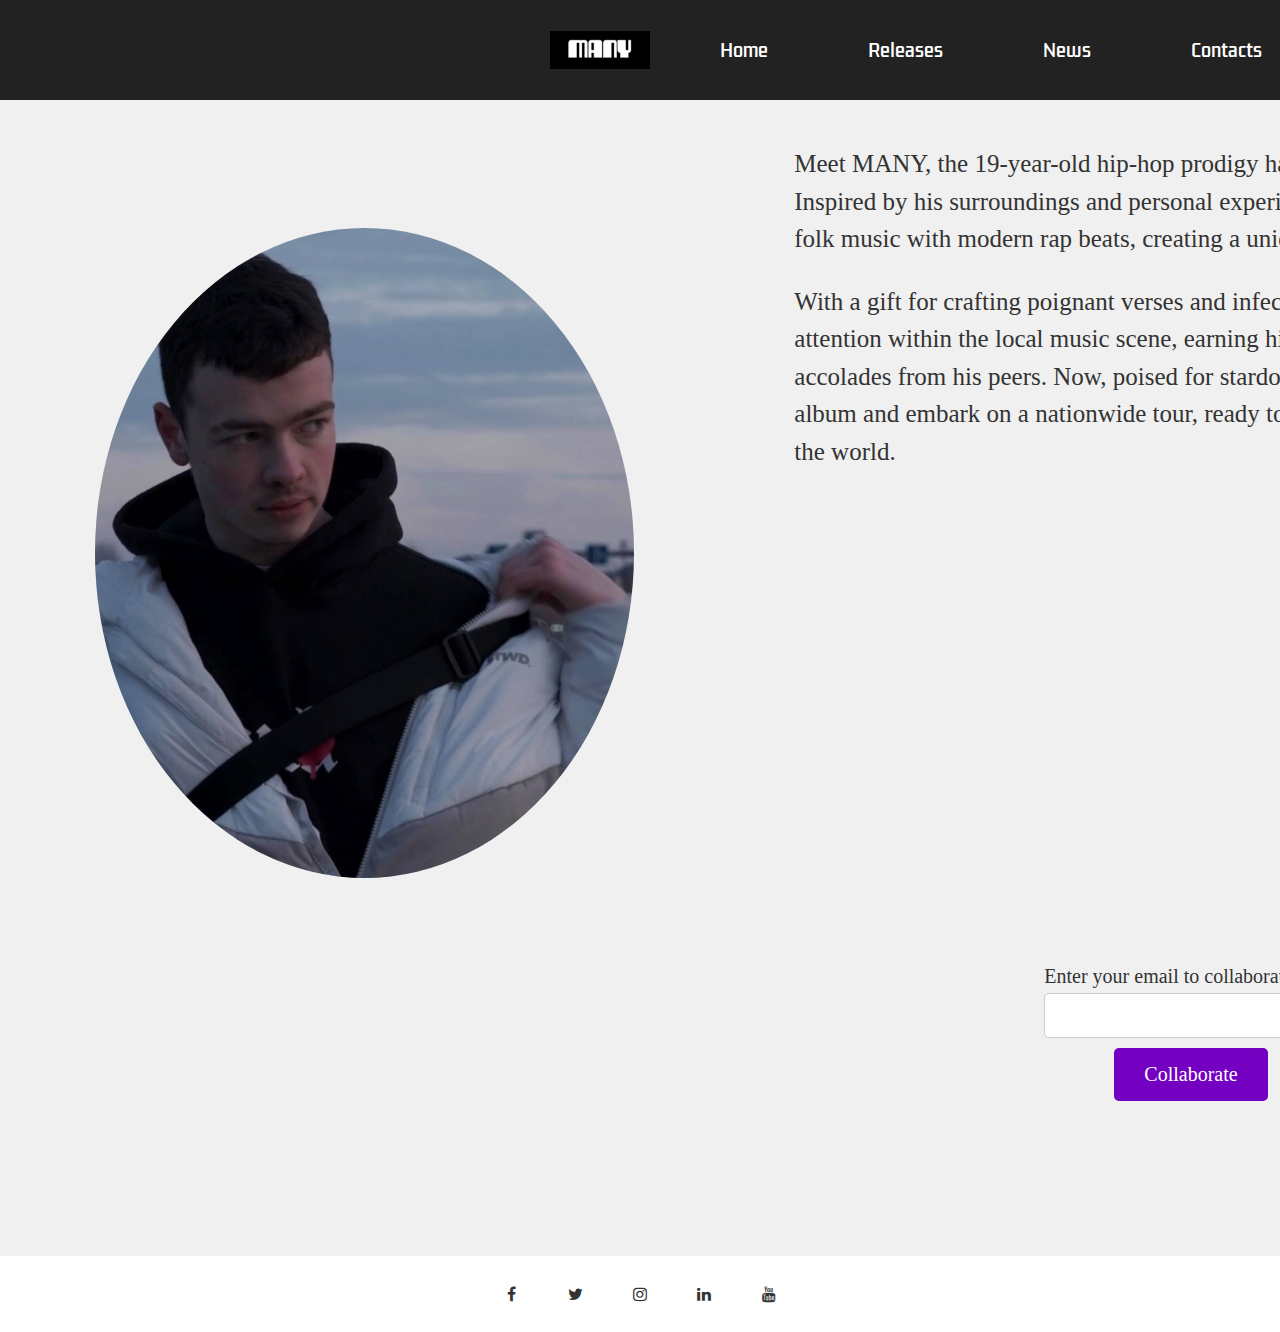
<file: index.html>
<!DOCTYPE html>
<html>
<head>
	<title>My Webpage</title>
	<link rel="stylesheet" type="text/css" href="style.css">
  <link rel="stylesheet" href="https://cdnjs.cloudflare.com/ajax/libs/font-awesome/4.7.0/css/font-awesome.min.css">
  <link rel="preconnect" href="https://fonts.googleapis.com">
<link rel="preconnect" href="https://fonts.gstatic.com" crossorigin>
<link rel="preconnect" href="https://fonts.googleapis.com">
<link rel="preconnect" href="https://fonts.gstatic.com" crossorigin>
<link href="https://fonts.googleapis.com/css2?family=Permanent+Marker&family=Sixtyfour&display=swap" rel="stylesheet">
<link rel="preconnect" href="https://fonts.googleapis.com">
<link rel="preconnect" href="https://fonts.gstatic.com" crossorigin>
<link href="https://fonts.googleapis.com/css2?family=Kdam+Thmor+Pro&family=Permanent+Marker&family=Sixtyfour&display=swap" rel="stylesheet">
<body>
  <header>

    <div class="navbar navfont">
      <ul class="nav-list logo-list">
        <li class="logo-item"><a href="index.html"><img src="logo1.png" alt="Logo" class="logo"></a></li>
        <li class="nav-item"><a class="nav-text nav-link" href="index.html">Home</a></li>
        <li class="nav-item"><a class="nav-text nav-link" href="releases.html">Releases</a></li>
        <li class="nav-item"><a class="nav-text nav-link" href="news.html">News</a></li>
        <li class="nav-item"><a class="nav-text nav-link" href="contacts.html">Contacts</a></li>
      </ul>
    </div>
   
  </header>
  <div class="container markertext">

    <img src="My photo.jpg" alt="Your photo" class="photo">
    <div class="text">
        
        <p>Meet MANY, the 19-year-old hip-hop prodigy hailing from Kherson, Ukraine. Inspired by his surroundings and personal experiences, MANY infuses Ukrainian folk music with modern rap beats, creating a unique and captivating sound.</p>
        <p>With a gift for crafting poignant verses and infectious hooks, MANY quickly gained attention within the local music scene, earning him a dedicated following and accolades from his peers. Now, poised for stardom, he prepares to release his debut album and embark on a nationwide tour, ready to share his talent and passion with the world.</p>
        <iframe width="850" height="400" src="https://www.youtube.com/embed/Cxhzi54Jw54?si=x5exzT29Bd3ullS7" title="YouTube video player" frameborder="0" allow="accelerometer; autoplay; clipboard-write; encrypted-media; gyroscope; picture-in-picture; web-share" allowfullscreen class="ytvideo"></iframe>
        <form class="collaboration-form form-container-big nav">
          <label for="email" class="form-label">Enter your email to collaborate:</label><br>
          <input type="email" id="email" name="email" class="form-input" required><br>
          <input type="submit" value="Collaborate" class="form-submit">
        </form> 
    </div>
  </div>
<footer>
  <div class="footer">
      <a href="https://www.facebook.com/sqdslompy/" class="fa fa-facebook"></a>
      <a href="https://twitter.com/?lang=ru" class="fa fa-twitter"></a>
      <a href="https://www.instagram.com/manyoffi/" class="fa fa-instagram"></a>
      <a href="linkedin.com/in/mykhailo-nosenko-54473b290" class="fa fa-linkedin"></a>
      <a href="https://www.youtube.com/channel/UCKWASn-_8icBa-Z08NkekHQ" class="fa fa-youtube"></a>
    </footer>
  </div>
</body>
</html>
</file>
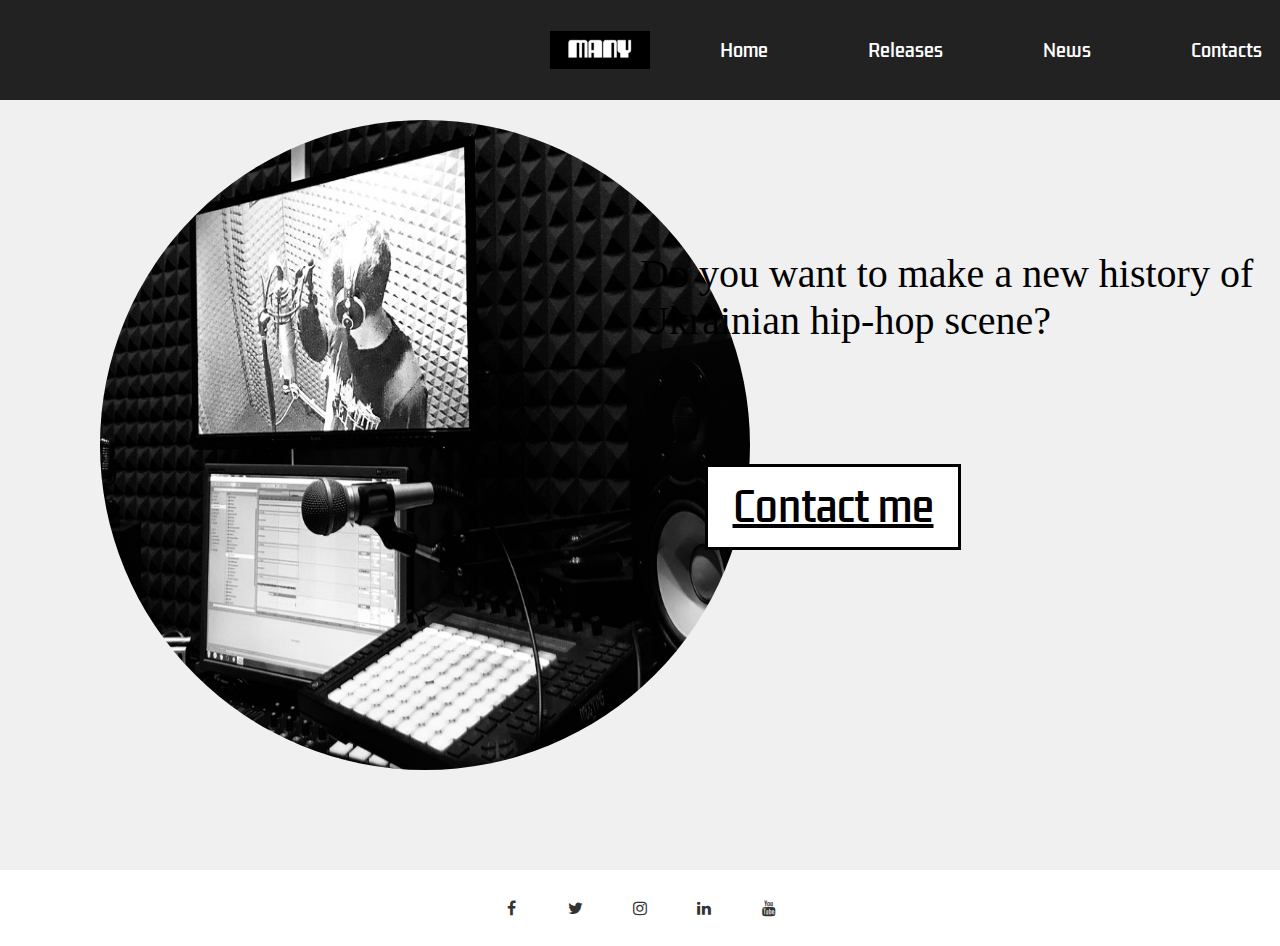
<file: contacts.html>
<!DOCTYPE html>
<html>
<head>
	<title>My Webpage</title>
	<link rel="stylesheet" type="text/css" href="style.css">
  <link rel="stylesheet" href="https://cdnjs.cloudflare.com/ajax/libs/font-awesome/4.7.0/css/font-awesome.min.css">
  <link rel="preconnect" href="https://fonts.googleapis.com">
<link rel="preconnect" href="https://fonts.gstatic.com" crossorigin>
<link rel="preconnect" href="https://fonts.googleapis.com">
<link rel="preconnect" href="https://fonts.gstatic.com" crossorigin>
<link href="https://fonts.googleapis.com/css2?family=Permanent+Marker&family=Sixtyfour&display=swap" rel="stylesheet">
<link rel="preconnect" href="https://fonts.googleapis.com">
<link rel="preconnect" href="https://fonts.gstatic.com" crossorigin>
<link href="https://fonts.googleapis.com/css2?family=Kdam+Thmor+Pro&family=Permanent+Marker&family=Sixtyfour&display=swap" rel="stylesheet">
</head>
<body>
    <header>
  
      <div class="navbar navfont">
        <ul class="nav-list logo-list">
          <li class="logo-item"><a href="index.html"><img src="logo1.png" alt="Logo" class="logo"></a></li>
          <li class="nav-item"><a class="nav-text nav-link" href="index.html">Home</a></li>
          <li class="nav-item"><a class="nav-text nav-link" href="releases.html">Releases</a></li>
          <li class="nav-item"><a class="nav-text nav-link" href="news.html">News</a></li>
          <li class="nav-item"><a class="nav-text nav-link" href="contacts.html">Contacts</a></li>
        </ul>
      </div>
    </header>

    <div class="contacts markertext">
      
      <img src="CONTACTS.JPG" alt="Your photo" class="photocon">
      <div class="textcontacts">
        <p>Do you want to make a new history of Ukrainian hip-hop scene?</p>
        <div class="buttoncont">
        <a href="https://www.instagram.com/manyoffi/" class="button-link navfont">Contact me</a>
      </div>
      </div>
    </div>








    <footer>
        <div class="footer">
      <a href="https://www.facebook.com/sqdslompy/" class="fa fa-facebook"></a>
      <a href="https://twitter.com/?lang=ru" class="fa fa-twitter"></a>
      <a href="https://www.instagram.com/manyoffi/" class="fa fa-instagram"></a>
      <a href="linkedin.com/in/mykhailo-nosenko-54473b290" class="fa fa-linkedin"></a>
      <a href="https://www.youtube.com/channel/UCKWASn-_8icBa-Z08NkekHQ" class="fa fa-youtube"></a>
          </footer>

          </body>
          </html>
</file>
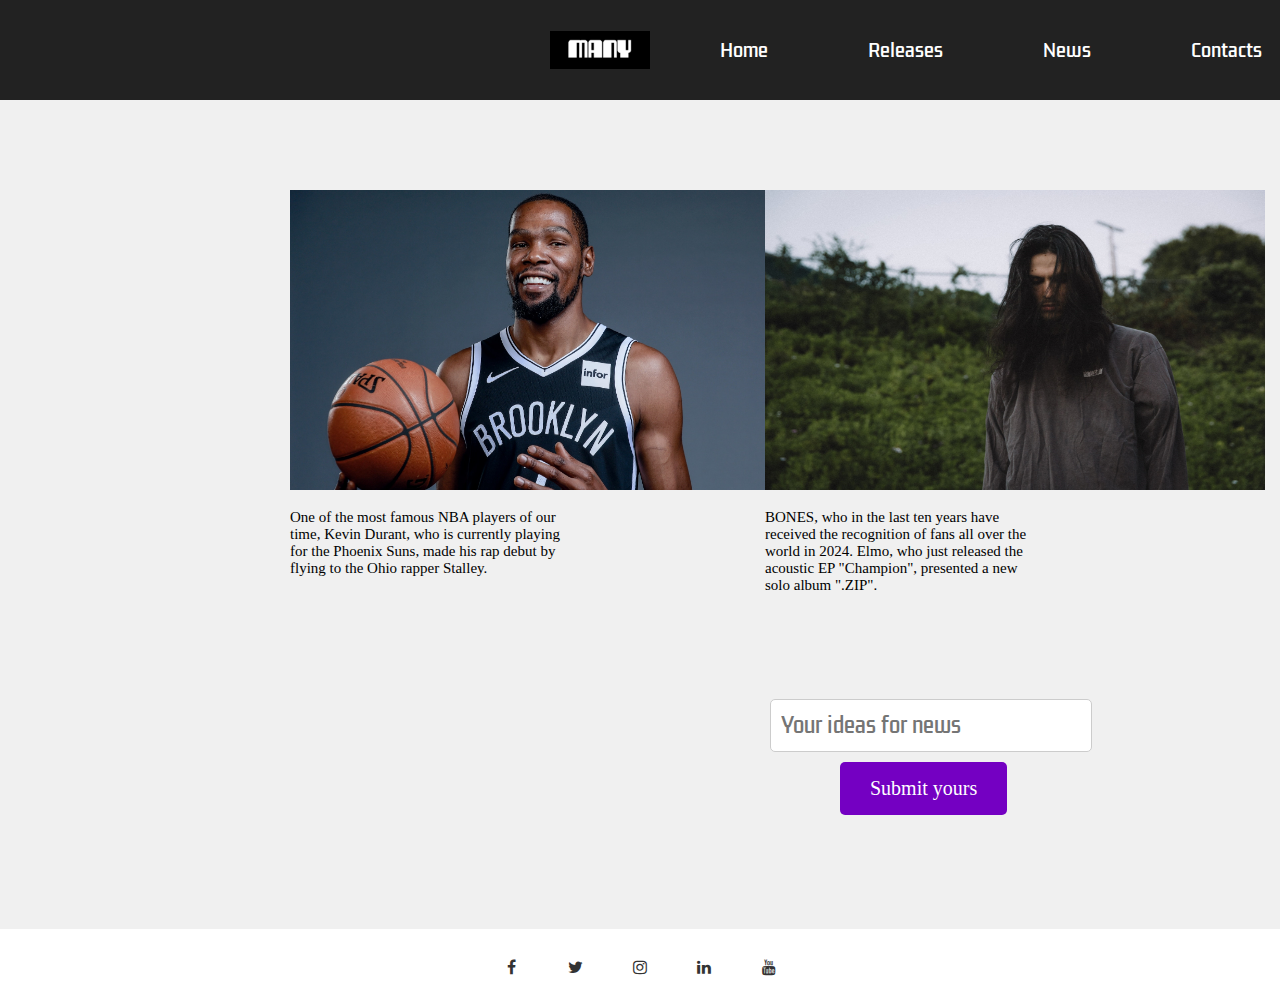
<file: news.html>
<!DOCTYPE html>
<html>
<head>
	<title>My Webpage</title>
	<link rel="stylesheet" type="text/css" href="style.css">
  <link rel="stylesheet" href="https://cdnjs.cloudflare.com/ajax/libs/font-awesome/4.7.0/css/font-awesome.min.css">
  <link rel="preconnect" href="https://fonts.googleapis.com">
<link rel="preconnect" href="https://fonts.gstatic.com" crossorigin>
<link rel="preconnect" href="https://fonts.googleapis.com">
<link rel="preconnect" href="https://fonts.gstatic.com" crossorigin>
<link href="https://fonts.googleapis.com/css2?family=Permanent+Marker&family=Sixtyfour&display=swap" rel="stylesheet">
<link rel="preconnect" href="https://fonts.googleapis.com">
<link rel="preconnect" href="https://fonts.gstatic.com" crossorigin>
<link href="https://fonts.googleapis.com/css2?family=Kdam+Thmor+Pro&family=Permanent+Marker&family=Sixtyfour&display=swap" rel="stylesheet">
</head>
<body>
    <header>
  
      <div class="navbar navfont">
        <ul class="nav-list logo-list">
          <li class="logo-item"><a href="index.html"><img src="logo1.png" alt="Logo" class="logo"></a></li>
          <li class="nav-item"><a class="nav-text nav-link" href="index.html">Home</a></li>
          <li class="nav-item"><a class="nav-text nav-link" href="releases.html">Releases</a></li>
          <li class="nav-item"><a class="nav-text nav-link" href="news.html">News</a></li>
          <li class="nav-item"><a class="nav-text nav-link" href="contacts.html">Contacts</a></li>
        </ul>
      </div>
    </header>

    <div class="newscontentcont markertext">
        <div class="newsmaterial">
            <img src="kevin-durant-nets.jpg" alt="Durant" class="newsimg">
            <div class="newstext">
                <p>One of the most famous NBA players of our time, Kevin Durant, who is currently playing for the Phoenix Suns, made his rap debut by flying to the Ohio rapper Stalley.</p>
            </div>
            </div>
                <div class="newsmaterial">
                    <img src="bones.jpg" alt="Bones" class="newsimg">
                    <div class="newstext">
                    <p>BONES, who in the last ten years have received the recognition of fans all over the world in 2024. Elmo, who just released the acoustic EP "Champion", presented a new solo album ".ZIP".</p>
                </div>
                    </div>
    </div>
    <div class="submnews">
        <div class="buttonsubmit">
            <form class="collaboration-form form-container-big nav">
                <input type="email" placeholder="Your ideas for news" id="email" name="email" class="form-input navfont" required><br>
                <input type="submit" value="Submit yours" class="form-submit">
              </form> 
        </div>
    </div>

    </div>  
            <footer>
                <div class="footer">
                
      <a href="https://www.facebook.com/sqdslompy/" class="fa fa-facebook"></a>
      <a href="https://twitter.com/?lang=ru" class="fa fa-twitter"></a>
      <a href="https://www.instagram.com/manyoffi/" class="fa fa-instagram"></a>
      <a href="linkedin.com/in/mykhailo-nosenko-54473b290" class="fa fa-linkedin"></a>
      <a href="https://www.youtube.com/channel/UCKWASn-_8icBa-Z08NkekHQ" class="fa fa-youtube"></a>
                  </footer>
</div>
          </body>
          </html>
</file>
<file: style.css>
body {
  font-family: Arial, sans-serif;
  background-color: #f0f0f0;
  margin: 0;
  padding: 0;
}


.navbar {
  display: flex; /* Используем flexbox для горизонтального расположения элементов */
  align-items: center; /* Выравниваем элементы по вертикали */
  justify-content: space-between; /* Распределяем элементы по горизонтальной оси */
  background-color: #222; /* Задаем темный фон для панели */
  color: white; /* Задаем белый цвет для текста */
  height: 80px; /* Задаем высоту панели */
  padding: 10px; /* Задаем внутренний отступ для панели */

}

/* Стилизуем список ссылок */
.nav-list {
  display: flex; /* Используем flexbox для горизонтального расположения элементов */
  list-style: none; /* Убираем маркеры для списка */
  margin-left: 500px;
}

/* Стилизуем каждую ссылку */
.nav-link {
  display: block; /* Делаем ссылки блочными, чтобы можно было задать размеры и отступы */
  color: white; /* Задаем белый цвет для текста */
  text-decoration: none; /* Убираем подчеркивание для текста */
  padding: 10px; /* Задаем внутренний отступ для ссылок */
  font-size: 18px; /* Задаем размер шрифта для ссылок */
  transition: color 0.3s ease-in-out; /* Добавляем плавный переход цвета при наведении */
}

.nav-text {
  margin: 0 40px;
}

/* Стилизуем ссылки при наведении */
.nav-link:hover {
  color: #f5f4f2; /* Задаем желтый цвет для текста */
}

.logo-list {
  display: flex;
  justify-content: center;
  align-items: center;
}

.logo {
  width: 100px;
  height: auto;
  margin-right: 20px;
  margin-top: 6px;
}

/* Стилизуем контейнер для фото и текста */
.container {
  max-width: 2000px;
  margin-right: 200px;
  padding: 20px;
  display: flex;
  align-items: center;
  
}

.form-container {
  margin-top: px;
  text-align: center;
  font-size: 20px;
}


.form-input{
  padding: 10px;
  font-size: 16px;
  border-radius: 5px;
  border: 1px solid #ccc;
  width: 300px;
  margin-top: 0px;
  
}
.form-submit{
  padding: 15px 30px;
  font-size: 24px;
  border-radius: 5px;
  border: none;
  margin-top: 10px;
  background-color: hsl(276, 100%, 38%);
  color: #fff;
  cursor: pointer;
  font-family: "Permanent Marker", cursive;
  font-weight: 400;
  font-style: normal;
}


.form-container-big {
  height: 200px;
  padding-top: 50px;
  padding-bottom: 30px;
  padding-left: 250px;
  font-size: 25px;
}
.form-label {
  font-size: 20px;
}
.form-input{
  font-size: 20px;
  padding: 10px;
}
.form-submit{
  font-size: 20px;
  margin-left: 70px;
  
}

/* Стилизуем фото */
.photo {
  width: 650px;
  height: 650px;
  border-radius: 50%;
  object-fit: cover;
  margin-right: 150px;
  margin-left: 75px;
  margin-bottom: 250px;
}
/* Стилизуем текст */
.text {
  margin-left: 10px;
  font-size: 25px;
  color: #333;
  line-height: 1.5;
  margin-bottom: 50px;
  
}

.ytvideo {
  margin-left: 0px;
}

/* NEW PAGE */


.covercontainer {
  display: grid;
  grid-template-columns: 33% 33% 33%;
  margin-left: 160px;
  margin-top: 50px;
  margin-bottom: 0px;
}




.cover-img {
  width: 400px;
  height: 400px;
  border-radius: 50%;
  margin-bottom: 0px;
}

.covertext {
  font-size: 20px;
  width:  400px;
  margin-left: 170px;
  
}
/* NEWS PAGE*/

.newscontentcont {
  display: grid;
  grid-template-columns: 50% 50%;
  padding: 40px;
  margin-left: 250px;
  margin-top: 50px;
  margin-bottom: 0px;

}
.newsimg {
  width: 500px;
  height: 300px;
}
.newstext {
  margin-right: 200px;
  font-size: 15px;
}

.buttonsubmit {
  margin-left: 500px;
}

.submnews {
  margin-left: 20px;
}

/* CONTACTS PAGE*/
.contacts {
  display: grid;
  grid-template-columns: 50% 50%;
  margin-bottom: 80px;
}

.photocon {
  width: 650px;
  height: 650px;
  margin-left: 100px;
  margin-top: 20px;
  margin-bottom: 20px;
  border-radius: 50%;
}
.textcontacts {
  margin-top: 110px;
  font-size: 40px;

}
.buttoncont {
  margin-top: 120px;
}



.button-link {
  width: 250px;
    height: 80px;
    color: #000;
    background-color: #fff;
    border: 3px solid #000;
    border-radius: 0;
    justify-content: center;
    align-items: center;
    margin-left: 65px;
    margin-top: 30px;
    margin-bottom: 100px;
    padding-top: 0;
    padding-left: 0;
    padding-right: 0;
    line-height: 0;
    display: flex;
}

.captioncov {
  margin-left: 40px;
}





/* Стилизуем footer */
.footer {
  background-color: #fff;
  padding: 20px;
  text-align: center;
}
/* Стилизуем иконки соцсетей */
.fa {
  padding: 10px;
  font-size: 20px;
  width: 40px;
  text-align: center;
  text-decoration: none;
  color: #333;
}
/* Добавляем эффект при наведении на иконки */
.fa:hover {
  opacity: 0.7;
}

.markertext {
  font-family: "Permanent Marker", cursive;
  font-weight: 400;
  font-style: normal;
}
.sixtyfour-text {
  font-family: "Sixtyfour", sans-serif;
  font-optical-sizing: auto;
  font-weight: 400;
  font-style: normal;
  font-variation-settings:
    "BLED" 0,
    "SCAN" 0;
}
.navfont {
  font-family: "Kdam Thmor Pro", sans-serif;
  font-weight: 400;
  font-style: normal;
}
</file>
